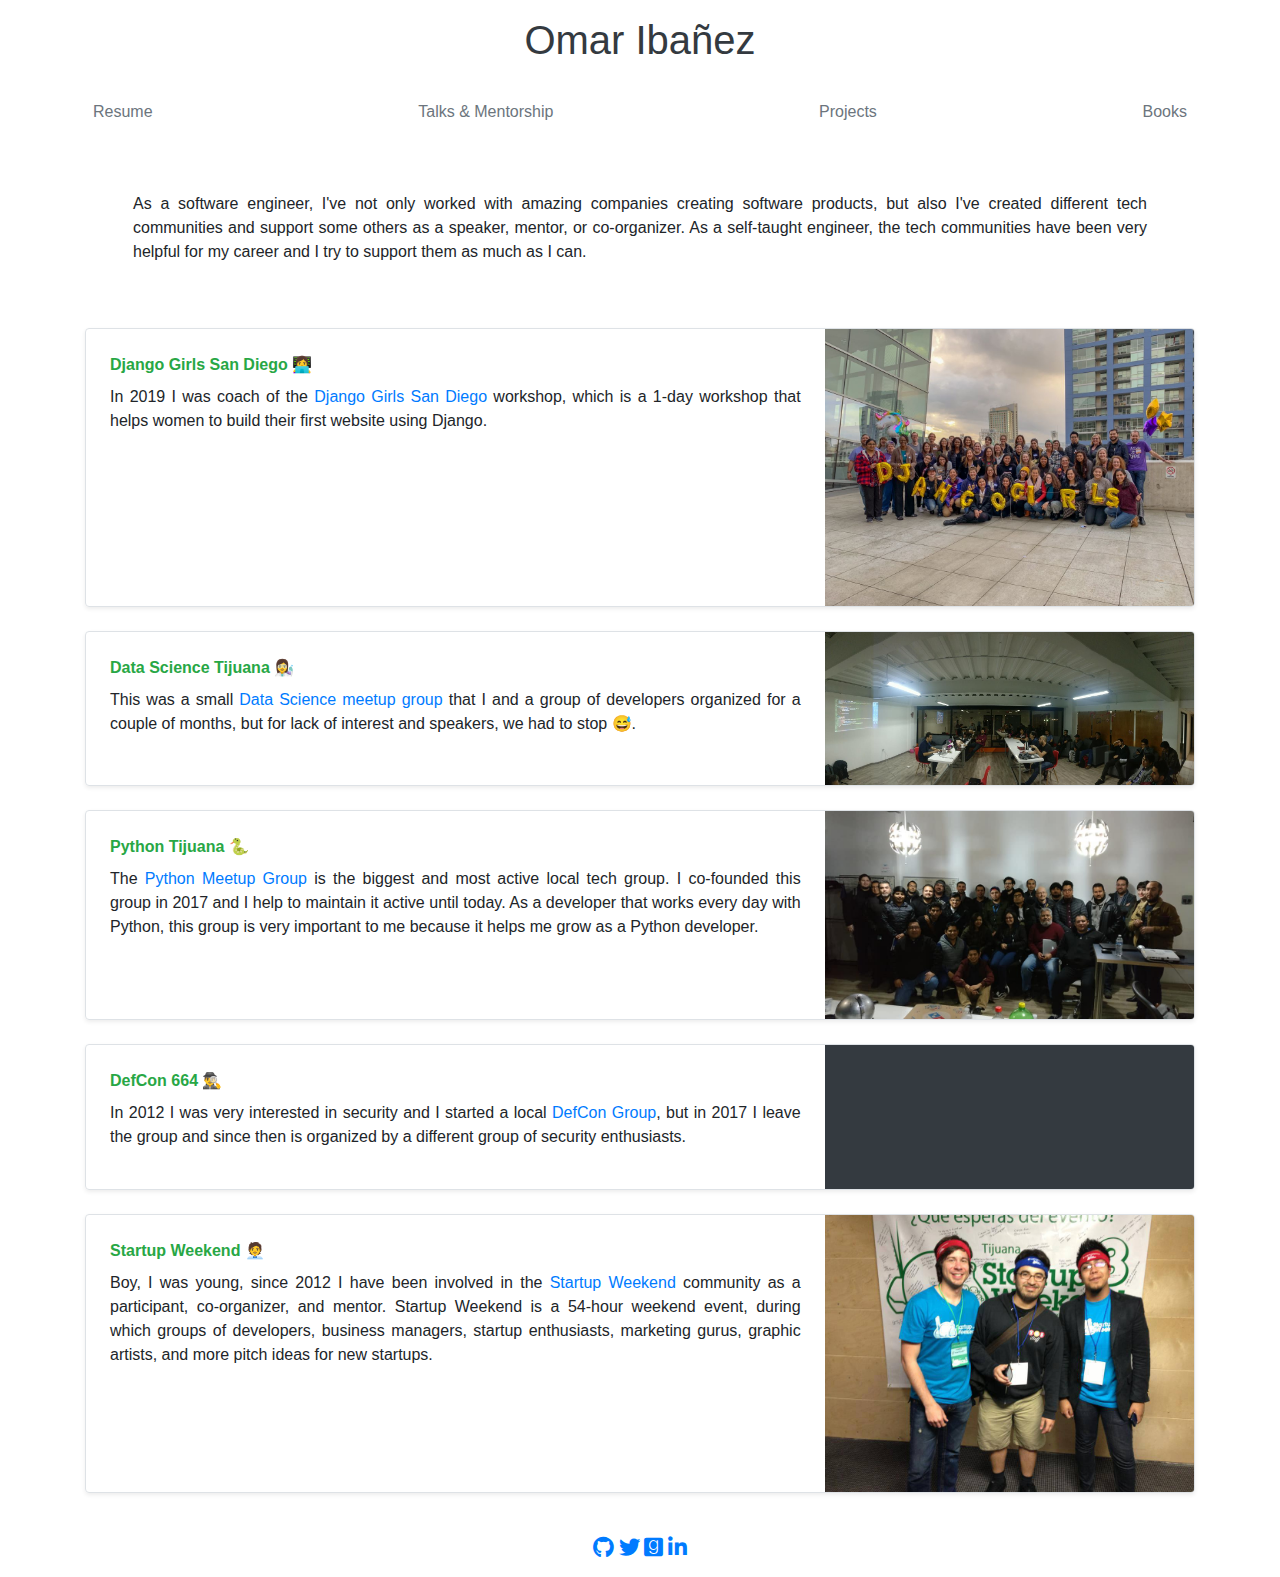
<file: tm.html>
<!DOCTYPE html>
<html lang="en">
  <head>
    <meta http-equiv="Content-Type" content="text/html; charset=UTF-8"/>
    <meta name="viewport" content="width=device-width, initial-scale=1, maximum-scale=1.0, user-scalable=no"/>
    <meta charset='UTF-8'>
    <meta name='keywords' content='OmarIbannez, Omar Ibañez, OmarIbannez@gmail.com, Developer, Python, Django, Software Engineer, Back-end Engineer'>
    <meta name='owner' content='Omar Ibañez'>
    <meta name='author' content='>Omar Ibañez, OmarIbannez@gmail.com'>
    <meta property="og:title" content="Omar Ibañez" />
    <meta property="og:description" content="Omar Ibañez" />
    <meta property="og:image" content="http://omaribannez.com/static/assets/us.jpeg" />
    <title>Omar Ibañez</title>
    <!-- CSS  -->
    <link href="static/css/bootstrap.min.css" type="text/css" rel="stylesheet" media="screen,projection"/>
    <link href="static/fontawesome/css/all.css" type="text/css" rel="stylesheet" media="screen,projection"/>
  </head>
  <body>
    <div class="container">
      <header class="blog-header py-3">
        <div class="row flex-nowrap justify-content-between align-items-center">
          <div class="col-12 text-center">
            <h1><a class="text-dark text-size-13" href="index.html">Omar Ibañez</a></h1>
          </div>
        </div>
      </header>
        <div class="nav-scroller py-1 mb-2">
          <nav class="nav d-flex justify-content-between">
            <a class="p-2 text-muted" target="blank" href="static/assets/resume.pdf">Resume</a>
            <a class="p-2 text-muted" href="tm.html">Talks & Mentorship</a>
            <a class="p-2 text-muted" target="_blank" href="https://github.com/omaribannez">Projects</a>
            <a class="p-2 text-muted" target="_blank" href="https://www.goodreads.com/omaribannez">Books</a>
          </nav>
        </div>
        <div class="row mb-1">
          <div class="col-md-12">
            <p class="text-justify p-5">
            As a software engineer, I've not only worked with amazing companies creating software products, but also I've created different tech communities and support some others as a speaker, mentor, or co-organizer. As a self-taught engineer, the tech communities have been very helpful for my career and I try to support them as much as I can.
            </p>
          </div>
          <div class="col-md-12">
            <div class="row no-gutters border rounded overflow-hidden flex-md-row mb-4 shadow-sm h-md-250 position-relative">
              <div class="col-lg-8 col-md-12 col-sm-12 p-4 d-flex flex-column position-static">
                <strong class="d-inline-block mb-2 text-success">Django Girls San Diego 👩‍💻</strong>
                <p class="text-justify">
                  In 2019 I was coach of the <a target="_blank" href="https://djangogirls.org/sandiego/">Django Girls San Diego</a> workshop, which is a 1-day workshop that helps women to build their first website using Django.
                </p>
              </div>
              <div class="col-lg-4 col-md-12 col-sm-12 d-lg-block">
                <img class="bd-placeholder-img" width="100%" height="100%" src="static/assets/dgsd.jpg">
              </div>
            </div>
            <div class="row no-gutters border rounded overflow-hidden flex-md-row mb-4 shadow-sm h-md-250 position-relative">
              <div class="col-lg-8 col-md-12 col-sm-12 p-4 d-flex flex-column position-static">
                <strong class="d-inline-block mb-2 text-success">Data Science Tijuana 👩‍🔬</strong>
                <p class="text-justify">
                  This was a small <a target="_blank" href="https://www.facebook.com/groups/2090111681275484/">Data Science meetup group</a> that I and a group of developers organized for a couple of months, but for lack of interest and speakers, we had to stop 😅.
                </p>
              </div>
              <div class="col-lg-4 col-md-12 col-sm-12 d-lg-block">
                <img class="bd-placeholder-img" width="100%" height="100%" src="static/assets/dst.jpg">
              </div>
            </div>
            <div class="row no-gutters border rounded overflow-hidden flex-md-row mb-4 shadow-sm h-md-250 position-relative">
              <div class="col-lg-8 col-md-12 col-sm-12 p-4 d-flex flex-column position-static">
                <strong class="d-inline-block mb-2 text-success">Python Tijuana 🐍</strong>
                <p class="text-justify">
                  The <a target="_blank" href="https://www.facebook.com/groups/650798518297820/">Python Meetup Group</a> is the biggest and most active local tech group. I co-founded this group in 2017 and I help to maintain it active until today. As a developer that works every day with Python, this group is very important to me because it helps me grow as a Python developer.
                </p>
              </div>
              <div class="col-lg-4 col-md-12 col-sm-12 d-lg-block">
                <img class="bd-placeholder-img" width="100%" height="100%" src="static/assets/ptg.jpg">
              </div>
            </div>
            <div class="row no-gutters border rounded overflow-hidden flex-md-row mb-4 shadow-sm h-md-250 position-relative">
              <div class="col-lg-8 col-md-12 col-sm-12 p-4 d-flex flex-column position-static">
                <strong class="d-inline-block mb-2 text-success">DefCon 664 🕵️‍♂️</strong>
                <p class="text-justify">
                  In 2012 I was very interested in security and I started a local <a target="_blank" href="https://defcongroups.org/dcpages-int.html">DefCon Group</a>, but in 2017 I leave the group and since then is organized by a different group of security enthusiasts.
                </p>
              </div>
              <div class="col-lg-4 col-md-12 col-sm-12 d-lg-block">
                <div class="bg-dark" style="width: 100%; height: 100%;"></div>
              </div>
            </div>
            <div class="row no-gutters border rounded overflow-hidden flex-md-row mb-4 shadow-sm h-md-250 position-relative">
              <div class="col-lg-8 col-md-12 col-sm-12 p-4 d-flex flex-column position-static">
                <strong class="d-inline-block mb-2 text-success">Startup Weekend 🧑‍💼</strong>
                <p class="text-justify">
                  Boy, I was young, since 2012 I have been involved in the <a target="_blank" href="http://communities.techstars.com/mexico/baja/startup-weekend/8756">Startup Weekend</a> community as a  participant, co-organizer, and mentor. Startup Weekend is a 54-hour weekend event, during which groups of developers, business managers, startup enthusiasts, marketing gurus, graphic artists, and more pitch ideas for new startups.
                </p>
              </div>
              <div class="col-lg-4 col-md-12 col-sm-12 d-lg-block">
                <img class="bd-placeholder-img" width="100%" height="100%" src="static/assets/sw.jpg">
              </div>
            </div>
          </div>
        </div>
        <footer class="footer mt-auto py-3">
          <div class="container text-center">
            <a target="_blank" href="https://github.com/omaribannez/"><i class="fab fa-lg fa-github"></i></a>
            <a target="_blank" href="https://twitter.com/OmarIbannez/"><i class="fab fa-lg fa-twitter"></i></a>
            <a target="_blank" href="https://www.goodreads.com/omaribannez/"><i class="fab fa-lg fa-goodreads"></i></a>
            <a target="_blank" href="https://www.linkedin.com/in/omaribannez/"><i class="fab fa-lg fa-linkedin-in"></i></a>
          </div>
        </footer>
      </div>
    <!--  Scripts-->
  </body>
</html>
</file>
